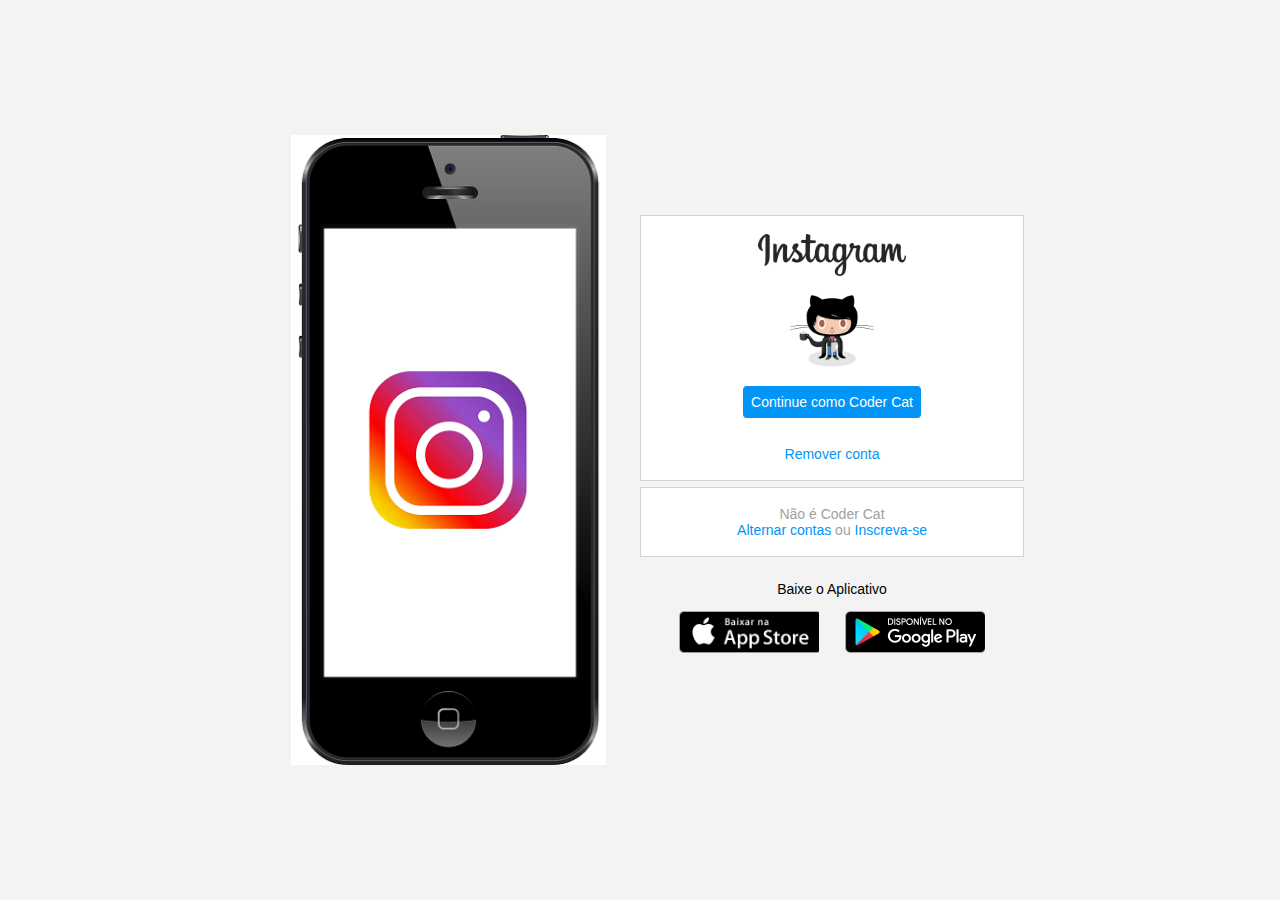
<file: InstagramDIO/index.html>
<!DOCTYPE html>
<html lang="en">
<head>
    <meta charset="UTF-8">
    <meta name="viewport" content="width=device-width, initial-scale=1.0">
    <link rel="stylesheet" href="style.css">
    <title>Instagram</title>
</head>
<body>
    <div class="instagram-wrapper">
        <div class="instagram-fone">
            <img src="img/instagram-cell.png" alt="Smartphone">
        </div>
        <div class="instagram-continue">
            <div class="group">
                <img src="img/instagram-logo-17.png" class="instagram-logo" alt="Logo">
                <div class="profile-foto">
                    <img src="img/codercat.jpg" alt="Foto perfil">
                </div>
                    <a href="#" class="instagram-login">Continue como Coder Cat</a>
                    <a href="#" class="instagram-logout">Remover conta</a>
            </div>
            <div class="group">
                <p class="not-account">Não é Coder Cat</p>
                <p class="not-account">
                    <span class="link-blue">Alternar contas</span>
                    ou
                    <span class="link-blue">Inscreva-se</span>
                </p>
            </div>
            <div class="get-the-app">
                <p class="get-app">Baixe o Aplicativo</p>
                <div class="download">
                    <a href="#" class="app-download"></a>
                    <a href="#" class="app-download"></a>
                </div>
            </div>
        </div>
    </div>
</body>
</html>
</file>
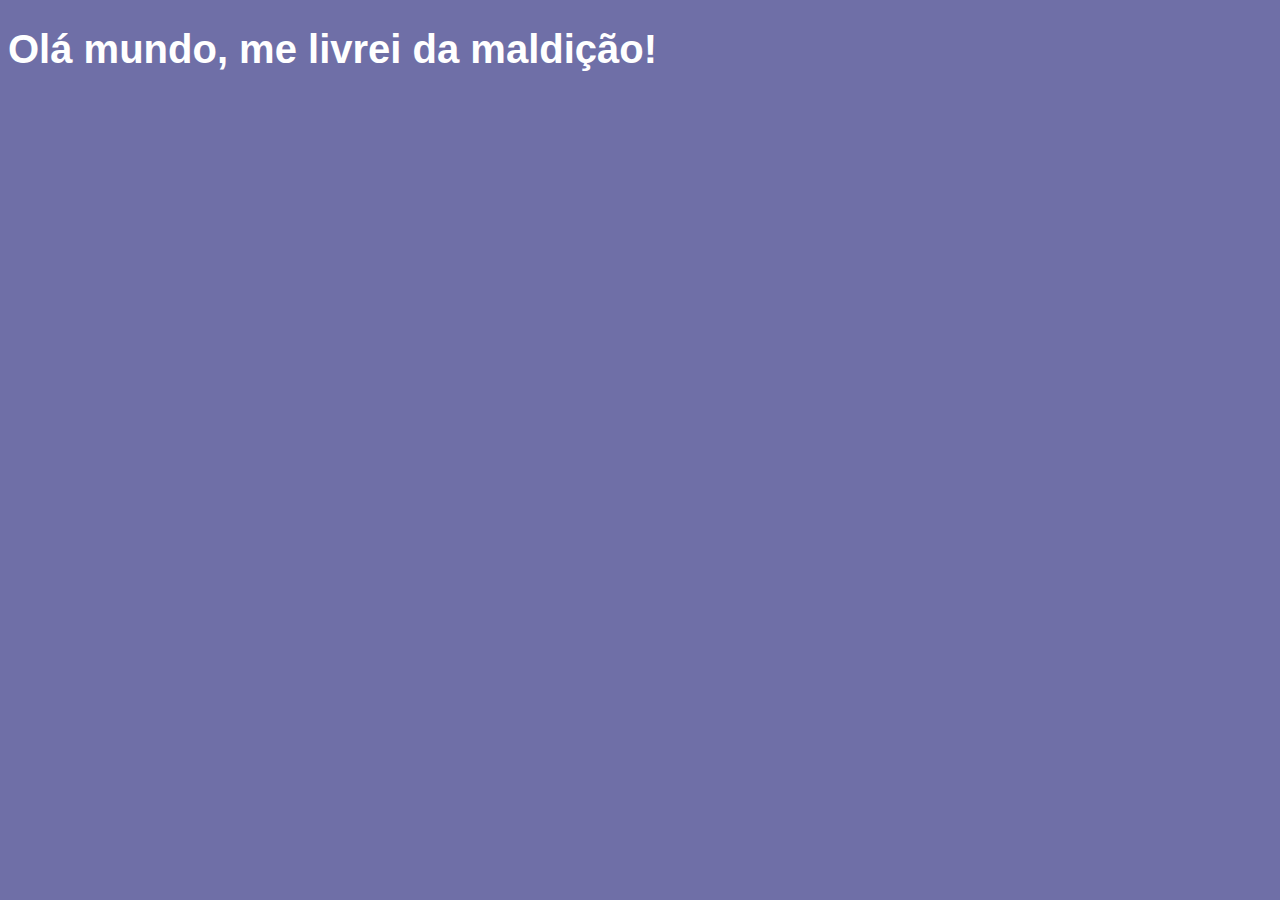
<file: CursoJS/ex001.html>
<!DOCTYPE html>
<html lang="pt-br">
<head>
    <meta charset="UTF-8">
    <meta http-equiv="X-UA-Compatible" content="IE=edge">
    <meta name="viewport" content="width=device-width, initial-scale=1.0">
    <title>Meu primeiro programa</title>
    <style>
        body{
            background-color: rgb(111, 111, 167);
            color: white;
            font: normal 15pt Arial;
        }
    </style>
</head>
<body>
    <h1>Olá mundo, me livrei da maldição!</h1>
    <script>
        window.alert('Minha primeira mensagem');
        window.confirm('Está gostando de JS?');
        window.prompt('Qual é o seu nome?');
    </script>
</body>
</html>
</file>
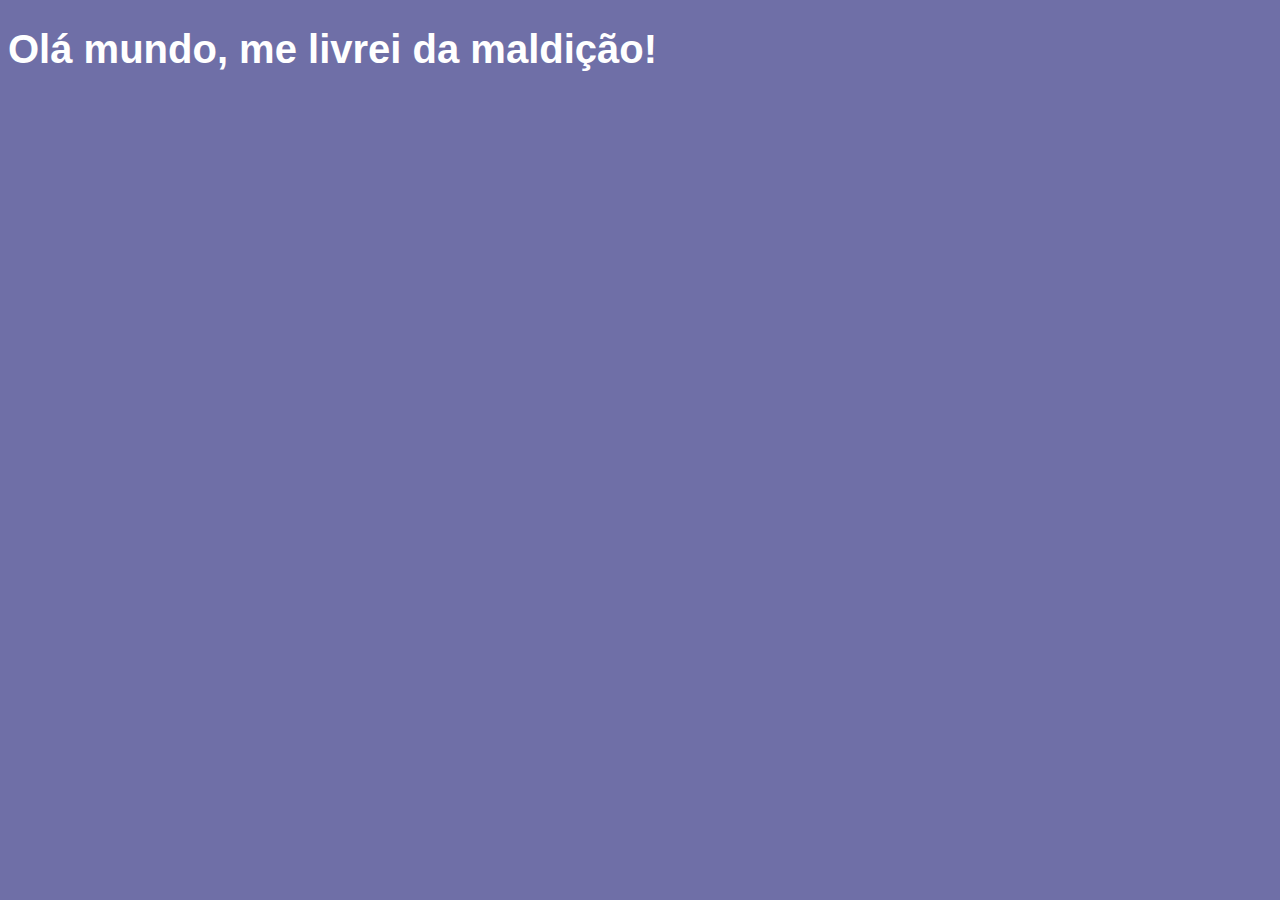
<file: CursoJS/ex002.html>
<!DOCTYPE html>
<html lang="pt-br">
<head>
    <meta charset="UTF-8">
    <meta http-equiv="X-UA-Compatible" content="IE=edge">
    <meta name="viewport" content="width=device-width, initial-scale=1.0">
    <title>Meu primeiro programa</title>
    <style>
        body{
            background-color: rgb(111, 111, 167);
            color: white;
            font: normal 15pt Arial;
        }
    </style>
</head>
<body>
    <h1>Olá mundo, me livrei da maldição!</h1>
    <script>
        /*window.alert('Minha primeira mensagem');
        window.confirm('Está gostando de JS?');*/
        var nome = window.prompt('Qual é o seu nome?');
        window.alert("É um prazer te conhecer, " + nome + "!");
    </script>
</body>
</html>
</file>
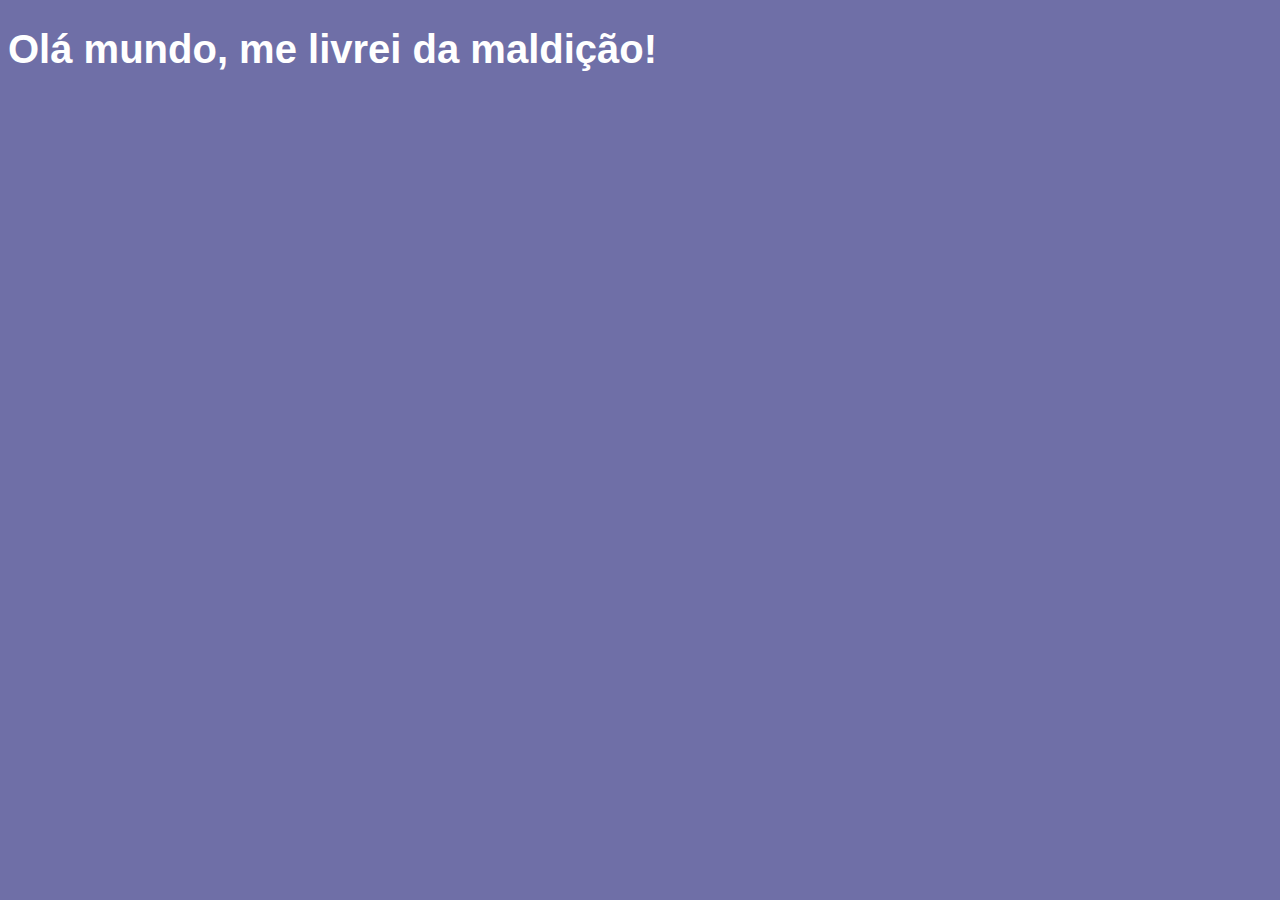
<file: CursoJS/ex003.html>
<!DOCTYPE html>
<html lang="pt-br">
<head>
    <meta charset="UTF-8">
    <meta http-equiv="X-UA-Compatible" content="IE=edge">
    <meta name="viewport" content="width=device-width, initial-scale=1.0">
    <title>Meu primeiro programa</title>
    <style>
        body{
            background-color: rgb(111, 111, 167);
            color: white;
            font: normal 15pt Arial;
        }
    </style>
</head>
<body>
    <h1>Olá mundo, me livrei da maldição!</h1>
    <script>
        /*window.alert('Minha primeira mensagem');
        window.confirm('Está gostando de JS?');*/
        var n1 = Number(window.prompt('Digite um número:'));
        var n2 = Number(window.prompt('Digite outro número:'));
        var s = n1 + n2
        var p = n1 ** n2
        window.alert(`A soma entre ${n1} e ${n2} é igual a ${s}`)
        window.alert(`A potência é ${p}`)
    </script>
</body>
</html>
</file>
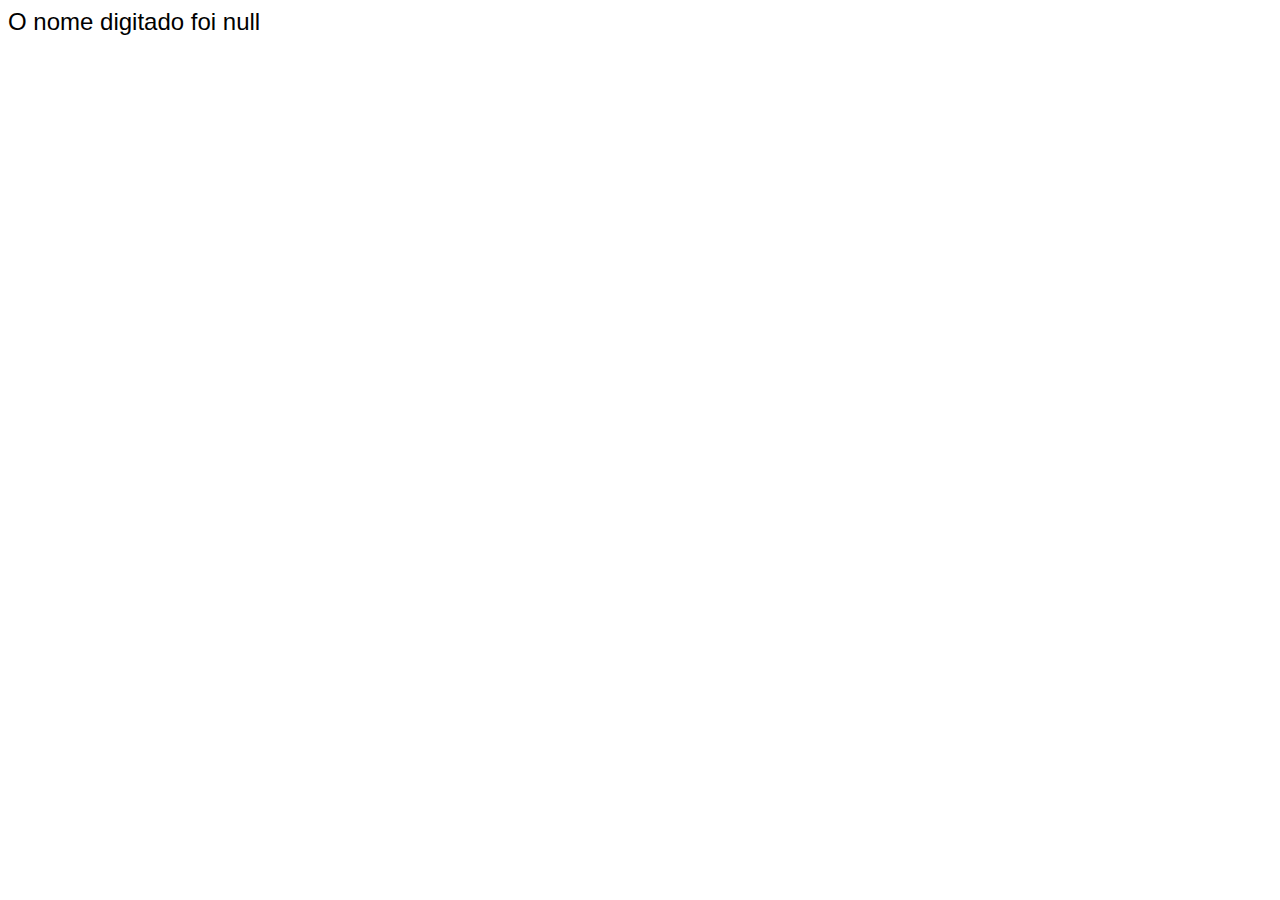
<file: CursoJS/ex005.html>
<!DOCTYPE html>
<html lang="pt-br">
<head>
    <meta charset="UTF-8">
    <meta http-equiv="X-UA-Compatible" content="IE=edge">
    <meta name="viewport" content="width=device-width, initial-scale=1.0">
    <title>Document</title>
</head>
<style>
        body{
            font: normal 18pt Arial;
        }
</style>
<body>
        <script>
                var nome = window.prompt('Qual o seu nome?')
                document.write(`O nome digitado foi ${nome}</br>`)
                document.write(`Seu nome tem ${nome.length} letras</br>`)
                document.write(`Seu nome em maiúsculo é ${nome.toUpperCase()} </br>`)
                document.write(`Seu nome em minúsculo é ${nome.toLowerCase()}`)
        </script>
</body>
</html>
</file>
<file: InstagramDIO/style.css>
* {
    padding: 0;
    margin: 0;
    box-sizing: border-box;
    text-decoration: none;
    font-family: sans-serif;
    font-size: 14px;
}

body {
    width: 100%;
    min-height: 100vh;
    background-color: rgb(243, 243, 243);
    margin: 0;
    padding: 0;
    display: flex;
    justify-content: center;
}

.instagram-wrapper {
    display: flex;
    align-items: center;
    justify-content: start;
    width: 60%;
    height: 100vh;
}

.instagram-fone {
    display: flex;
    align-items: center;
    justify-content: center;
    width: 50%;
}

.instagram-fone img {
    height: 45rem;
}

.instagram-continue {
    display: flex;
    align-items: center; /* horizontal */
    justify-content: space-around; /* vertical */
    flex-direction: column;
    width: 50%;
    min-height: 34rem;
}

.group {
    display: flex;
    justify-content: space-between;
    align-items: center;
    flex-direction: column;
    background-color: #ffffff;
    width: 100%;
    padding: 1.3rem 0;
    border: 1px solid lightgray;
}

.group:nth-child(1) {
    min-height: 19rem;
}

.instagram-logo {
    height: 3rem;
}

.profile-foto {
    display: flex;
    justify-content: center;
    align-items: center;
    border-radius: 50%;
    overflow: hidden;
}

.profile-foto img {
    height: 6rem;
}

.instagram-login {
    background-color: #0095f6;
    color: #ffffff;
    padding: 8px;
    border-radius: 4px;
}

.instagram-logout {
    color: #0095f6;
    margin-top: 1rem;
}

.not-account {
    color: rgb(160, 160, 160);
}

.link-blue {
    color: #0095f6;
}

.get-the-app {
    display: flex;
    flex-direction: column;
    align-items: center;
    justify-content: center;
    width: 100%;
    padding: 1.3rem 0;
}

.download {
    display: flex;
    width: 100%;
    justify-content: space-evenly;
    align-items: center;
    padding: 1rem;
}

.app-download {
    height: 3rem;
    width: 10rem;
    background-size: cover;
}

.app-download:nth-child(1) {
    background-image: url('./img/astore.png');
}

.app-download:nth-child(2) {
    background-image: url('./img/gplay.png');
}

/* media queries */


@media (max-width: 1024px) {
    .instagram-wrapper {
        width: 90%;
    }
}

@media (max-width: 650px) {
    body {
        background-color: #ffffff;
    }

    .instagram-wrapper {
        width: 90%;
    }

    .instagram-phone {
        display: none;
    }

    .instagram-continue {
        width: 100%;
    }
    
    .group {
        border: 1px solid transparent;
    }
}
</file>
